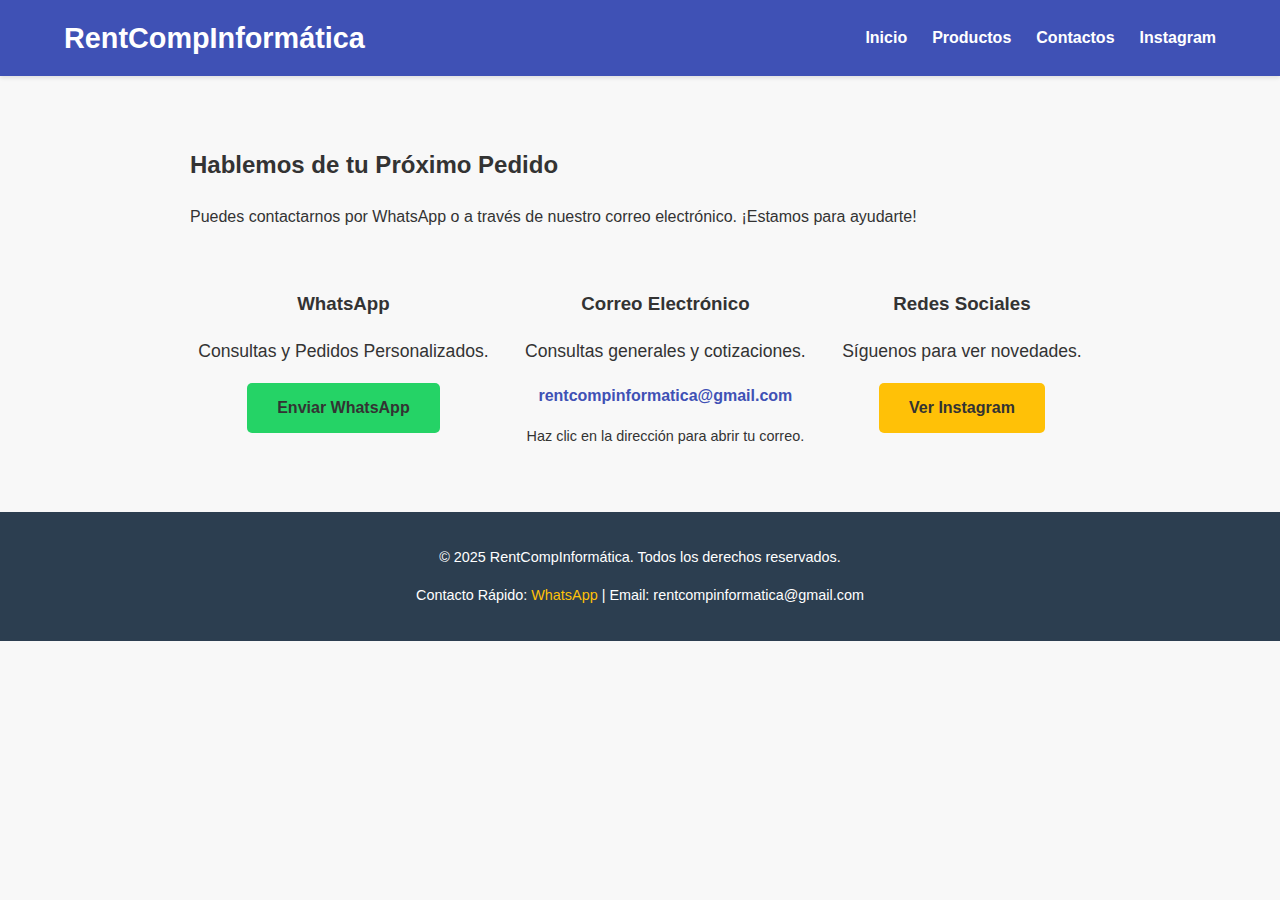
<file: contactos.html>
<!DOCTYPE html>
<html lang="es">
<head>
    <meta charset="UTF-8">
    <meta name="viewport" content="width=device-width, initial-scale=1.0">
    <title>Contacto - RentCompInformática</title>
    <meta name="description" content="Ponte en contacto con RentCompInformática para consultas y pedidos personalizados.">
    <link rel="stylesheet" href="styles.css">
</head>
<body>

    <header>
        <div class="logo">
            <h1>RentCompInformática</h1>
        </div>
        <nav>
            <ul>
                <li><a href="index.html">Inicio</a></li>
                <li>
                    <a href="#">Productos</a>
                    <ul class="dropdown">
                        <li><a href="productos-informatica.html">Informática</a></li>
                        <li><a href="productos-3d.html">Impresión 3D</a></li>
                    </ul>
                </li>
                <li><a href="contactos.html">Contactos</a></li>
                <li><a href="https://www.instagram.com/rentcompinformatica/" target="_blank">Instagram</a></li>
            </ul>
        </nav>
    </header>

    <main id="contacto-main">
        <section class="container" style="padding: 50px 5%; max-width: 900px; margin: 0 auto;">
            <h2>Hablemos de tu Próximo Pedido</h2>
            <p>Puedes contactarnos por WhatsApp o a través de nuestro correo electrónico. ¡Estamos para ayudarte!</p>

            <div class="contact-info" style="margin-top: 40px; display: flex; justify-content: space-around; flex-wrap: wrap; gap: 20px;">
                
                <div class="info-item" style="text-align: center;">
                    <h3>WhatsApp</h3>
                    <p style="font-size: 1.1em;">Consultas y Pedidos Personalizados.</p>
                    <a href="https://wa.me/541122956069" target="_blank" class="cta-button" style="background-color: #25d366;">Enviar WhatsApp</a>
                </div>

                <div class="info-item" style="text-align: center;">
    <h3>Correo Electrónico</h3>
    <p style="font-size: 1.1em;">Consultas generales y cotizaciones.</p>
    <p style="font-weight: bold;">
        <a href="mailto:rentcompinformatica@gmail.com?subject=Quiero%20consultar%20precio%20de%20producto" 
           style="color: #3f51b5; text-decoration: none;">
            rentcompinformatica@gmail.com
        </a>
    </p>
    <p style="font-size: 0.9em; margin-top: 5px;">
        Haz clic en la dirección para abrir tu correo.
    </p>
</div>
                
                <div class="info-item" style="text-align: center;">
                    <h3>Redes Sociales</h3>
                    <p style="font-size: 1.1em;">Síguenos para ver novedades.</p>
                    <a href="https://www.instagram.com/rentcompinformatica/" target="_blank" class="cta-button">Ver Instagram</a>
                </div>

            </div>
            
            </section>
    </main>

    <footer>
        <div class="footer-content">
            <p>&copy; 2025 RentCompInformática. Todos los derechos reservados.</p>
            <p>Contacto Rápido: <a href="https://wa.me/541157513044" target="_blank">WhatsApp</a> | Email: rentcompinformatica@gmail.com

</p>
        </div>
    </footer>

</body>

</html>
</file>
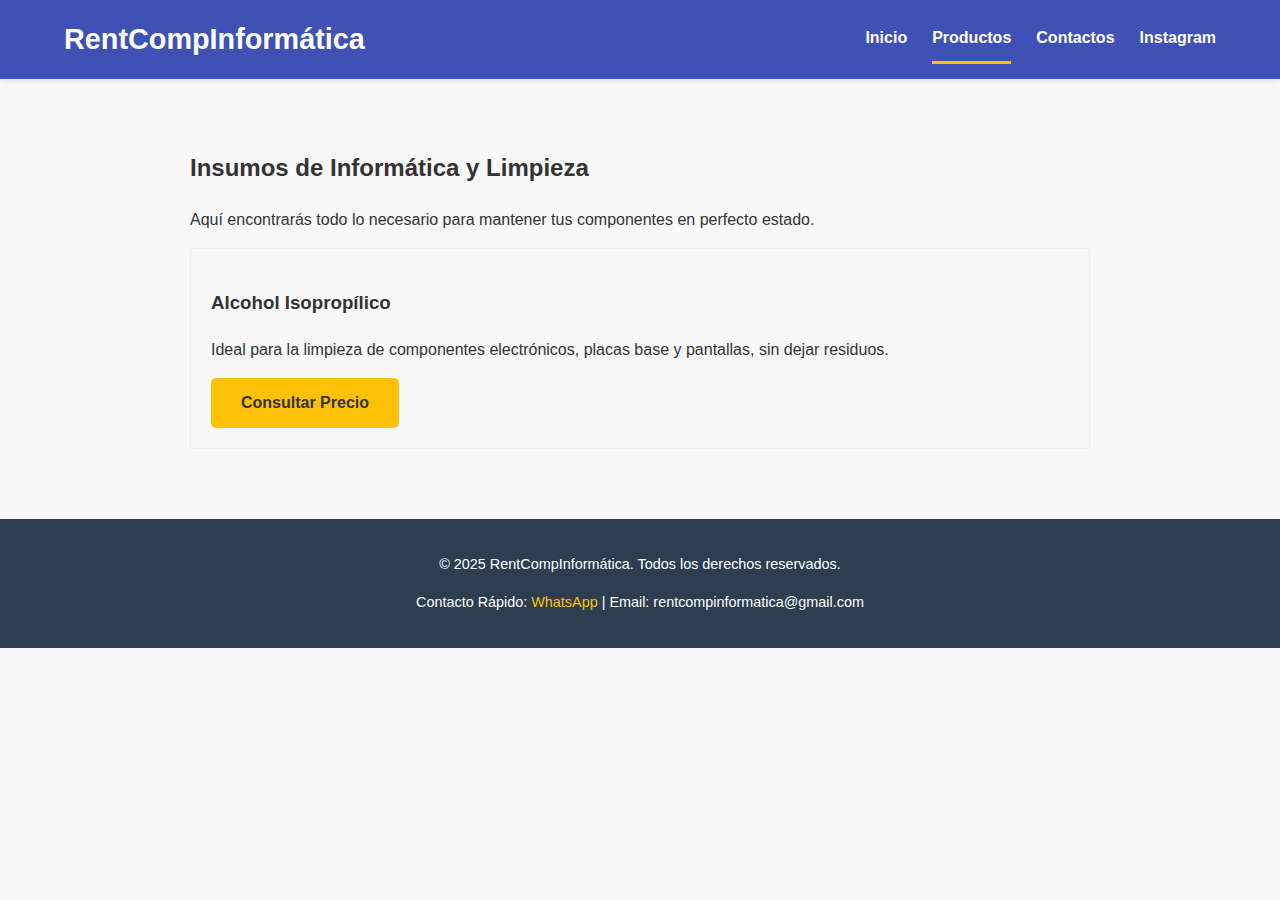
<file: productos-informatica.html>
<!DOCTYPE html>
<html lang="es">
<head>
    <meta charset="UTF-8">
    <meta name="viewport" content="width=device-width, initial-scale=1.0">
    <title>Informática - RentCompInformática</title>
    <meta name="description" content="Alcohol Isopropílico, insumos y accesorios para el mantenimiento de equipos de computación.">
    <link rel="stylesheet" href="styles.css"> 
    <style>
        /* Estilo para resaltar la página actual */
        .nav-informatica { border-bottom: 3px solid #ffc107; }
    </style>
</head>
<body>

    <header>
        <div class="logo">
            <h1>RentCompInformática</h1>
        </div>
        <nav>
            <ul>
                <li><a href="index.html">Inicio</a></li>
                <li>
                    <a href="#" class="nav-informatica">Productos</a> 
                    <ul class="dropdown">
                        <li><a href="productos-informatica.html">Informática</a></li>
                        <li><a href="productos-3d.html">Impresión 3D</a></li>
                    </ul>
                </li>
                <li><a href="contactos.html">Contactos</a></li>
                <li><a href="https://www.instagram.com/rentcompinformatica/" target="_blank">Instagram</a></li>
            </ul>
        </nav>
    </header>

    <main id="informatica-main" style="padding: 50px 5%; max-width: 900px; margin: 0 auto;">
        <h2>Insumos de Informática y Limpieza</h2>
        <p>Aquí encontrarás todo lo necesario para mantener tus componentes en perfecto estado.</p>

        <div class="product-listing" style="border: 1px solid #eee; padding: 20px; margin-bottom: 20px;">
            <h3>Alcohol Isopropílico</h3>
            <p>Ideal para la limpieza de componentes electrónicos, placas base y pantallas, sin dejar residuos.</p>
            <a href="alcohol.html" class="cta-button">Consultar Precio</a>
        </div>
        
        </main>

    <footer>
        <div class="footer-content">
            <p>&copy; 2025 RentCompInformática. Todos los derechos reservados.</p>
            <p>Contacto Rápido: <a href="https://wa.me/541122956069" target="_blank">WhatsApp</a> | Email: rentcompinformatica@gmail.com</p>
        </div>
    </footer>

</body>

</html>
</file>
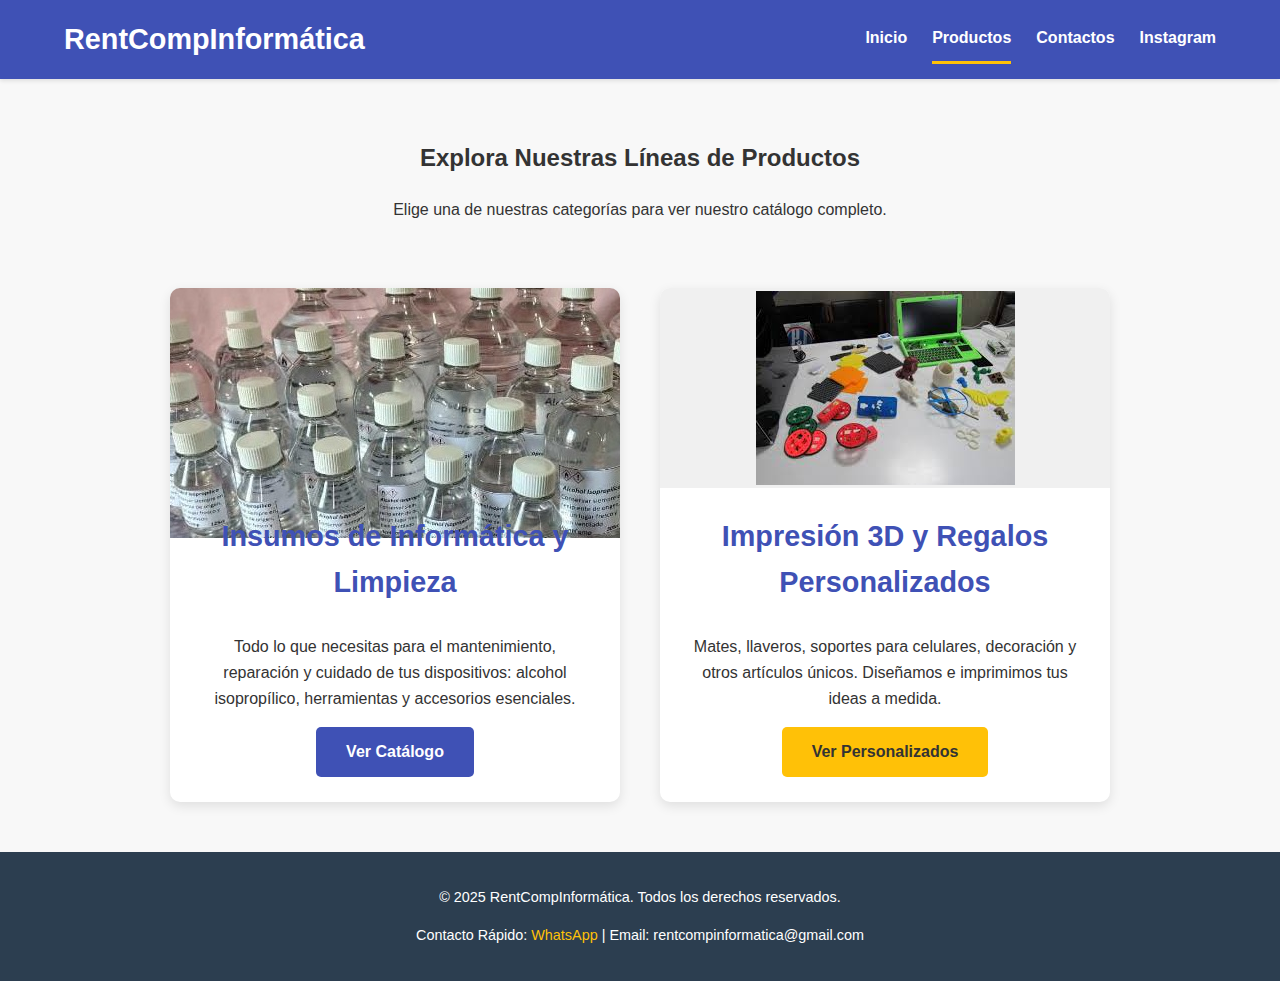
<file: productos.html>
<!DOCTYPE html>
<html lang="es">
<head>
    <meta charset="UTF-8">
    <meta name="viewport" content="width=device-width, initial-scale=1.0">
    <title>Productos - RentCompInformática</title>
    <meta name="description" content="Catálogo de RentCompInformática: accesorios de limpieza, insumos informáticos y productos de impresión 3D.">
    <link rel="stylesheet" href="styles.css"> 
    <style>
        .product-card-container {
            display: flex;
            justify-content: center;
            gap: 40px;
            padding: 50px 5%;
            flex-wrap: wrap; /* Para que se ajusten en móviles */
        }
        .product-card {
            background-color: white;
            border-radius: 10px;
            box-shadow: 0 4px 12px rgba(0, 0, 0, 0.1);
            width: 100%;
            max-width: 450px;
            overflow: hidden;
            text-align: center;
            transition: transform 0.3s;
        }
        .product-card:hover {
            transform: translateY(-8px);
        }
        .card-image-placeholder {
            height: 200px; /* Tamaño fijo para las imágenes */
            background-color: #f0f0f0;
            display: flex;
            align-items: center;
            justify-content: center;
            font-size: 1.5em;
            color: #777;
            font-weight: bold;
        }
        .card-content {
            padding: 25px;
        }
        .card-content h3 {
            color: #3f51b5;
            margin-top: 0;
            font-size: 1.8em;
        }
        /* Estilo para resaltar el enlace activo en la navegación */
        .nav-productos {
             border-bottom: 3px solid #ffc107; 
        }
    </style>
</head>
<body>

    <header>
        <div class="logo">
            <h1>RentCompInformática</h1>
        </div>
        <nav>
            <ul>
                <li><a href="index.html">Inicio</a></li>
                <li>
                    <a href="productos.html" class="nav-productos">Productos</a>
                    <ul class="dropdown">
                        <li><a href="productos-informatica.html">Informática</a></li>
                        <li><a href="productos-3d.html">Impresión 3D</a></li>
                    </ul>
                </li>
                <li><a href="contactos.html">Contactos</a></li>
                <li><a href="https://www.instagram.com/rentcompinformatica/" target="_blank">Instagram</a></li>
            </ul>
        </nav>
    </header>

    <main id="productos-main">
        <section style="text-align: center; padding-top: 40px;">
            <h2>Explora Nuestras Líneas de Productos</h2>
            <p>Elige una de nuestras categorías para ver nuestro catálogo completo.</p>
        </section>

        <div class="product-card-container">
            
            <div class="product-card">
                <div class="card-image-placeholder">
                    <img src="Imagen/alcohol1.jpg" />
                </div>
                <div class="card-content">
                    <h3>Insumos de Informática y Limpieza</h3>
                    <p>Todo lo que necesitas para el mantenimiento, reparación y cuidado de tus dispositivos: alcohol isopropílico, herramientas y accesorios esenciales.</p>
                    <a href="productos-informatica.html" class="cta-button" style="background-color: #3f51b5; color: white;">Ver Catálogo</a>
                </div>
            </div>

            <div class="product-card">
                 <div class="card-image-placeholder">
                    <img src="Imagen/images.jpg" />
                </div>
                <div class="card-content">
                    <h3>Impresión 3D y Regalos Personalizados</h3>
                    <p>Mates, llaveros, soportes para celulares, decoración y otros artículos únicos. Diseñamos e imprimimos tus ideas a medida.</p>
                    <a href="productos-3d.html" class="cta-button">Ver Personalizados</a>
                </div>
            </div>

        </div>

    </main>

    <footer>
        <div class="footer-content">
            <p>&copy; 2025 RentCompInformática. Todos los derechos reservados.</p>
            <p>Contacto Rápido: <a href="https://wa.me/541122956069" target="_blank">WhatsApp</a> | Email: rentcompinformatica@gmail.com</p>
        </div>
    </footer>

</body>

</html>
</file>
<file: styles.css>
/*
 * Archivo: styles.css
 * Este código debe guardarse en un archivo llamado 'styles.css'
 * en la misma carpeta que tu archivo 'index.html'.
*/

/* 1. Reseteo Básico y Fuente Global */
body {
    font-family: Arial, sans-serif;
    margin: 0;
    padding: 0;
    line-height: 1.6;
    background-color: #f8f8f8; /* Fondo muy claro */
    color: #333;
}
/* 2. Estilos del Encabezado (Header) y Navegación */
header {
    background-color: #3f51b5; /* Un azul corporativo */
    color: white;
    padding: 15px 5%;
    display: flex;
    justify-content: space-between;
    align-items: center;
    box-shadow: 0 2px 4px rgba(0, 0, 0, 0.1);
}

header h1 {
    font-size: 1.8em;
    margin: 0;
}

nav ul {
    list-style: none;
    margin: 0;
    padding: 0;
    display: flex;
}

nav ul li {
    position: relative;
    margin-left: 25px;
}

nav ul li a {
    color: white;
    text-decoration: none;
    font-weight: bold;
    padding: 10px 0;
    display: block;
    transition: color 0.3s;
}

nav ul li a:hover {
    color: #ffc107; /* Amarillo de acento */
}

/* Estilo para Menú Desplegable (Dropdown) */
.dropdown {
    display: none;
    position: absolute;
    top: 100%;
    left: 0;
    background-color: #3f51b5;
    min-width: 180px;
    z-index: 10;
}

li:hover .dropdown {
    display: block;
}

.dropdown li {
    margin: 0;
    border-top: 1px solid rgba(255, 255, 255, 0.1);
}

.dropdown li a {
    padding: 10px 15px;
    font-weight: normal;
}

/* 3. Sección Principal (Hero/Banner) */
#hero {
    background: url('hero-background.jpg') no-repeat center center/cover; /* Reemplaza con una imagen tuya */
    height: 400px;
    display: flex;
    justify-content: center;
    align-items: center;
    text-align: center;
    color: white;
    position: relative;
}

#hero::before {
    content: '';
    position: absolute;
    top: 0;
    left: 0;
    right: 0;
    bottom: 0;
    background-color: rgba(0, 0, 0, 0.5); /* Overlay oscuro para legibilidad */
    z-index: 1;
}

.hero-content {
    z-index: 2;
    padding: 20px;
}

.hero-content h2 {
    font-size: 2.5em;
    margin-bottom: 10px;
}

.hero-content p {
    font-size: 1.2em;
    margin-bottom: 30px;
}

.cta-button {
    display: inline-block;
    background-color: #ffc107;
    color: #333;
    padding: 12px 30px;
    text-decoration: none;
    font-weight: bold;
    border-radius: 5px;
    transition: background-color 0.3s;
}

.cta-button:hover {
    background-color: #ffd740;
}

/* 4. Sección de Servicios/Contenido */
#servicios {
    padding: 50px 5%;
    text-align: center;
}

#servicios h3 {
    font-size: 2em;
    margin-bottom: 40px;
    color: #3f51b5;
}

.servicios-grid {
    display: flex;
    justify-content: space-around;
    gap: 30px;
    flex-wrap: wrap;
}

.servicio-item {
    background-color: white;
    padding: 25px;
    border-radius: 8px;
    box-shadow: 0 4px 6px rgba(0, 0, 0, 0.1);
    flex-basis: 30%; /* Para que quepan 3 por fila */
    min-width: 250px;
    transition: transform 0.3s;
}

.servicio-item:hover {
    transform: translateY(-5px);
}

.servicio-item h4 {
    color: #3f51b5;
    margin-top: 0;
}

/* 5. Pie de Página (Footer) */
footer {
    background-color: #2c3e50; /* Gris oscuro/negro */
    color: white;
    padding: 20px 5%;
    text-align: center;
    font-size: 0.9em;
}

footer a {
    color: #ffc107;
    text-decoration: none;
}

/* 6. Media Query (Responsivo Básico) */
@media (max-width: 768px) {
    header {
        flex-direction: column;
        text-align: center;
    }

    nav ul {
        margin-top: 15px;
        flex-direction: column;
    }

    nav ul li {
        margin: 5px 0;
    }

    .servicios-grid {
        flex-direction: column;
    }

    .servicio-item {
        margin-bottom: 20px;
    }

}

/* --- Estilos para la sección Catálogo 3D --- */

/* Contenedor principal para la cuadrícula */
.catalogo-grid {
    display: grid;
    /* Por defecto, 3 columnas en pantallas grandes */
    grid-template-columns: repeat(3, 1fr); 
    gap: 30px; /* Espacio entre los productos */
}

/* Tarjeta individual de producto */
.producto-card {
    border: 1px solid #ddd;
    box-shadow: 0 4px 8px rgba(0, 0, 0, 0.1);
    background-color: #fff;
    border-radius: 5px;
    overflow: hidden; /* Para que el borde no afecte al título */
}

/* Título de la tarjeta (Producto 0X) */
.producto-titulo {
    background-color: #383838; /* Fondo oscuro del título */
    color: #fff;
    font-weight: bold;
    padding: 8px 15px;
    text-align: center;
    font-size: 1.1em;
}

/* Área de la imagen */
.producto-imagen {
    height: 180px; /* Altura fija para la imagen */
    overflow: hidden;
    display: flex; /* Para centrar la imagen */
    justify-content: center;
    align-items: center;
    padding: 10px;
}

/* Estilo para las imágenes dentro de la tarjeta (ajustar si usas tags <img>) */
.producto-imagen img {
    width: 100%;
    height: 100%;
    object-fit: contain; /* Para que la imagen se vea completa sin cortar */
}


/* Área de detalles (Modelo, Tamaño, Colores) */
.producto-detalles {
    padding: 15px 15px 20px 15px;
    border-top: 1px solid #eee;
}

/* Fila de detalle (Ej. Modelo, Tamaño) */
.detalle-fila {
    display: flex;
    justify-content: space-between;
    align-items: center;
    padding: 5px 0;
    border-bottom: 1px solid #f5f5f5; /* Separador sutil */
}

.detalle-fila:last-child {
    border-bottom: none; /* Quitar el separador de la última fila */
}

.detalle-etiqueta {
    font-weight: 600;
    color: #555;
    font-size: 0.9em;
}

.detalle-valor {
    color: #333;
    font-size: 0.9em;
}

/* Icono de información (el que parece un sofá en la imagen) */
.icono-info {
    /* Aquí puedes usar un ícono real (SVG o font-awesome) o dejar el tag de imagen */
    font-size: 1.2em;
    color: #666;
}

/* Colores disponibles */
.colores {
    display: flex;
    gap: 5px;
    align-items: center;
}

.color-swatch {
    width: 18px;
    height: 18px;
    border-radius: 50%;
    border: 1px solid #ccc;
    display: inline-block;
}

/* Media Queries para responsividad (móviles y tablets) */
@media (max-width: 900px) {
    .catalogo-grid {
        /* En tablets, 2 columnas */
        grid-template-columns: repeat(2, 1fr); 
        gap: 25px;
    }
}

@media (max-width: 600px) {
    .catalogo-grid {
        /* En móviles, 1 columna */
        grid-template-columns: 1fr; 
        gap: 20px;
    }
    .producto-titulo {
        font-size: 1em;
    }
}

/* Estilos para el Modal de Login */
.modal-overlay {
    position: fixed;
    top: 0;
    left: 0;
    width: 100%;
    height: 100%;
    background-color: rgba(0, 0, 0, 0.7); /* Fondo oscuro transparente */
    display: flex;
    justify-content: center;
    align-items: center;
    z-index: 1000; /* Asegura que esté por encima de todo */
}

.modal-content {
    background-color: white;
    padding: 30px;
    border-radius: 10px;
    max-width: 400px;
    width: 90%;
    position: relative;
    box-shadow: 0 5px 15px rgba(0, 0, 0, 0.3);
}

.modal-content h2 {
    color: #3f51b5;
    margin-top: 0;
}

.modal-content label {
    display: block;
    margin-top: 15px;
    font-weight: bold;
}

.modal-content input[type="email"],
.modal-content input[type="password"] {
    width: 100%;
    padding: 10px;
    margin-top: 5px;
    border: 1px solid #ccc;
    border-radius: 5px;
    box-sizing: border-box; /* Incluir padding en el ancho */
}

.modal-content button {
    padding: 10px 15px;
    border: none;
    border-radius: 5px;
    cursor: pointer;
    margin-right: 10px;
}

#btn-login {
    background-color: #3f51b5;
    color: white;
}

#btn-register {
    background-color: #f44336;
    color: white;
}

.close-button {
    position: absolute;
    top: 10px;
    right: 15px;
    font-size: 24px;
    font-weight: bold;
    cursor: pointer;
    color: #aaa;
}
</file>
